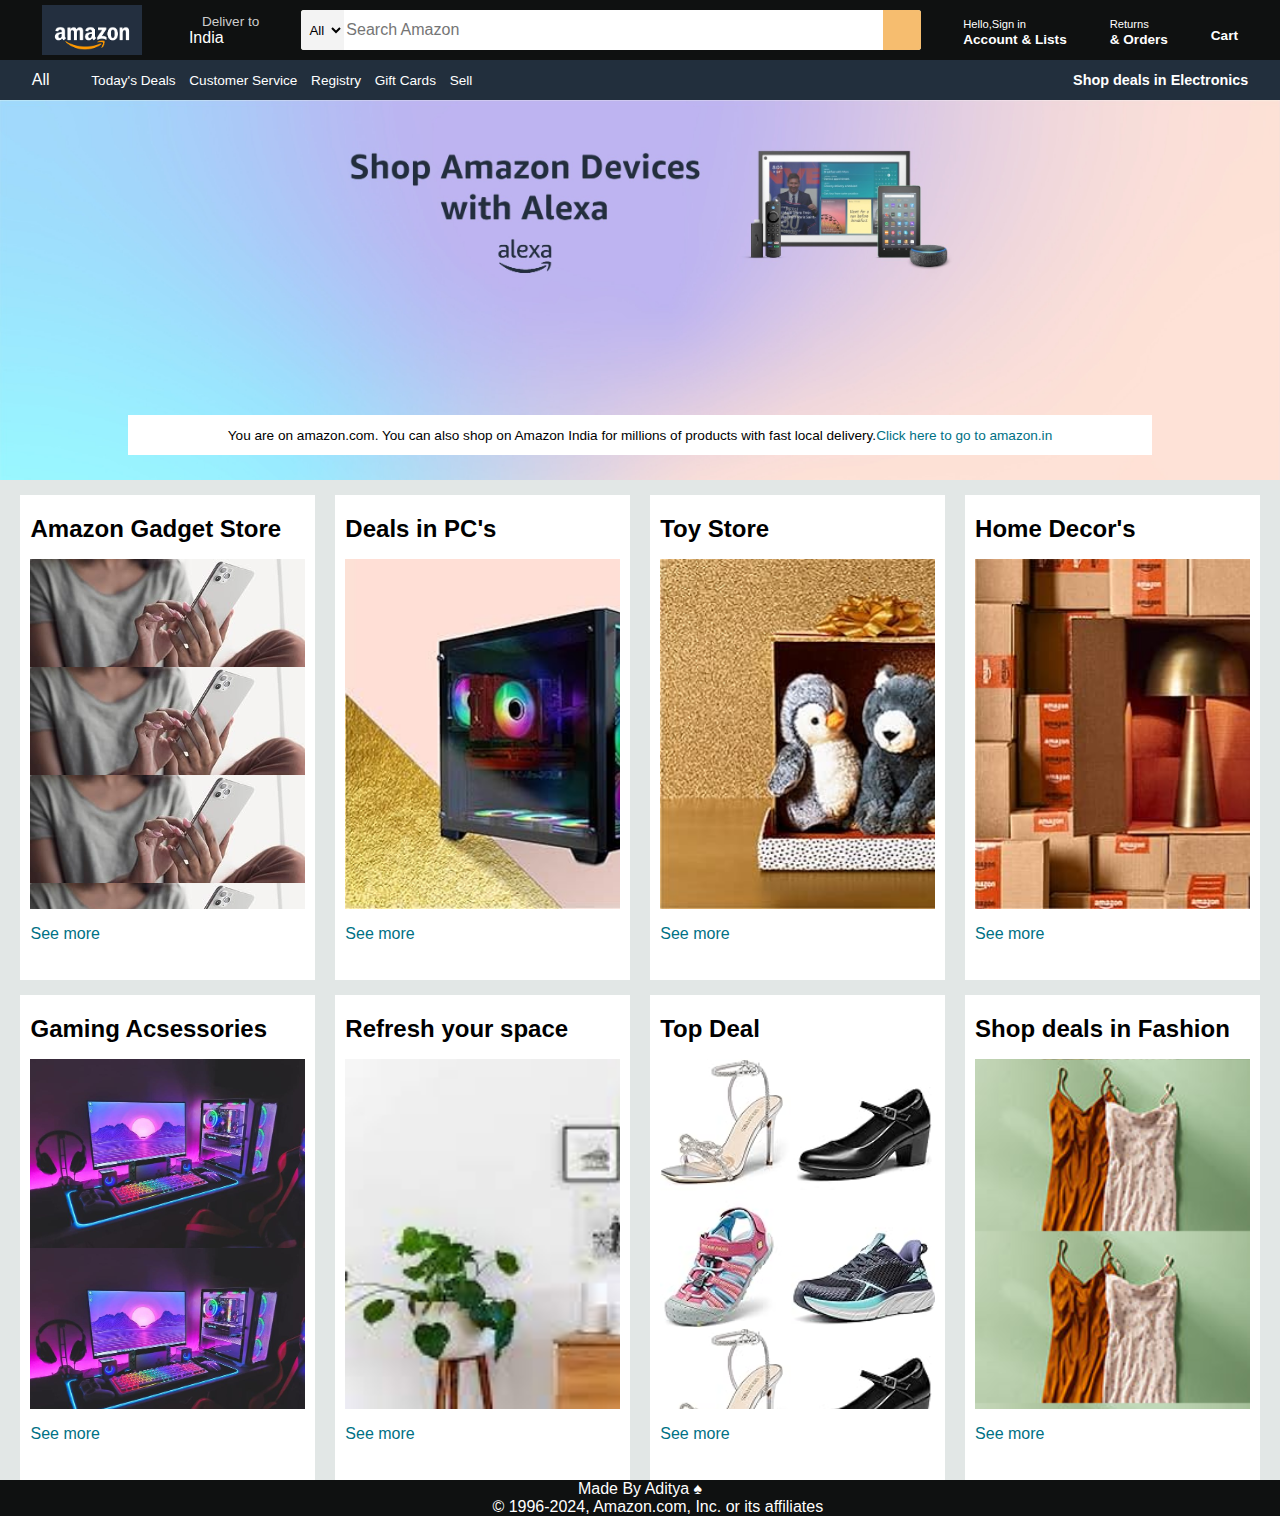
<file: index.html>
<!DOCTYPE html>
<html lang="en">
<head>
    <meta charset="UTF-8">
    <meta name="viewport" content="width=device-width, initial-scale=1.0">
    <title>amazon.com</title>
    <link rel="stylesheet" href="https://cdnjs.cloudflare.com/ajax/libs/font-awesome/6.5.2/css/all.min.css" integrity="sha512-SnH5WK+bZxgPHs44uWIX+LLJAJ9/2PkPKZ5QiAj6Ta86w+fsb2TkcmfRyVX3pBnMFcV7oQPJkl9QevSCWr3W6A==" crossorigin="anonymous" referrerpolicy="no-referrer" />
    <link rel="stylesheet" href="style.css">
</head>
<body>
    <header>
        <div class="navbar">
            <div class="nav-logo border" >
                <div class="logo"></div>
            </div>
            <div class="nav-address border">
                <p class="add-first">Deliver to</p>
                <div class="add-icon">
                    <i class="fa-solid fa-location-dot"></i>
                    <p class="add-sec">India</p>
                </div>
            </div>

            <div class="nav-search">
                <select class="search-select">
                    <option>All</option>
                </select>
                <input placeholder="Search Amazon" class="search-input">
                <div class="search-icon">
                    <i class="fa-solid fa-magnifying-glass"></i>
                </div>
            </div>

            <div class="nav-singin border">
                <p><span>Hello,Sign in</span></p>
                <p class="nav-second">Account & Lists</p>
            </div>

            <div class="nav-return border">
                <p><span>Returns</span></p>
                <p class="nav-second">& Orders</p>
            </div>

            <div class="nav-cart border">
                <i class="fa-brands fa-opencart"></i>
                Cart
            </div>
        </div>
    </div>
        <div>
            <div class="panel">
                <div class="panel-all">
                    <i class="fa-solid fa-bars"></i>
                    All
                </div>
                <div class="panel-ops">
                    <p>Today's Deals</p>
                    <p>Customer Service</p>
                    <p>Registry</p>
                    <p>Gift Cards</p>
                    <p>Sell</p>
                </div>
                <div class="panel-deals">
                    Shop deals in Electronics
                </div>
            </div>
    </header>
    <div class="hero-section">
        <div class="hero-msg">
            You are on amazon.com. You can also shop on Amazon India for millions of products with fast local delivery. <a href="#">Click here to go to amazon.in</a>
        </div>
    </div>

    <div class="shop-section">
        <div class="box1 box">
            <div class="box-content">
                <h2>Amazon Gadget Store</h2>
                <div class="box-img" style="background-image: url('box4.jpg');"></div>
                <p>See more</p>
            </div>
        </div>
        <div class="box2 box">
            <div class="box2-content">
                <h2>Deals in PC's</h2>
                <div class="box2-img" style="background-image: url('box3.jpg');"></div>
                <p>See more</p>
            </div>
        </div>
        <div class="box3 box">
            <div class="box2-content">
                <h2>Toy Store</h2>
                <div class="box2-img" style="background-image: url('box7.jpg');"></div>
                <p>See more</p>
            </div>
        </div>
        <div class="box4 box">
            <div class="box2-content">
                <h2>Home Decor's</h2>
                <div class="box2-img" style="background-image: url('box8.jpg');"></div>
                <p>See more</p>
            </div>
        </div>
        <div class="box5 box">
            <div class="box-content">
                <h2>Gaming Acsessories</h2>
                <div class="box-img" style="background-image: url('box1.jpg');"></div>
                <p>See more</p>
            </div>
        </div>
        <div class="box6 box">
            <div class="box-content">
                <h2>Refresh your space</h2>
                <div class="box2-img" style="background-image: url('box2.jpg');"></div>
                <p>See more</p>
            </div>
        </div>
        <div class="box7 box">
            <div class="box-content">
                <h2>Top Deal</h2>
                <div class="box-img" style="background-image: url('box5.jpg');"></div>
                <p>See more</p>
            </div>
        </div>
        <div class="box8 box">
            <div class="box-content">
                <h2>Shop deals in Fashion</h2>
                <div class="box-img" style="background-image: url('box6.jpg');"></div>
                <p>See more</p>
            </div>
        </div>
        
    </div>
    <footer><pre>Made By Aditya &#9824;
        © 1996-2024, Amazon.com, Inc. or its affiliates</pre></footer>
</body>
</html>
</file>
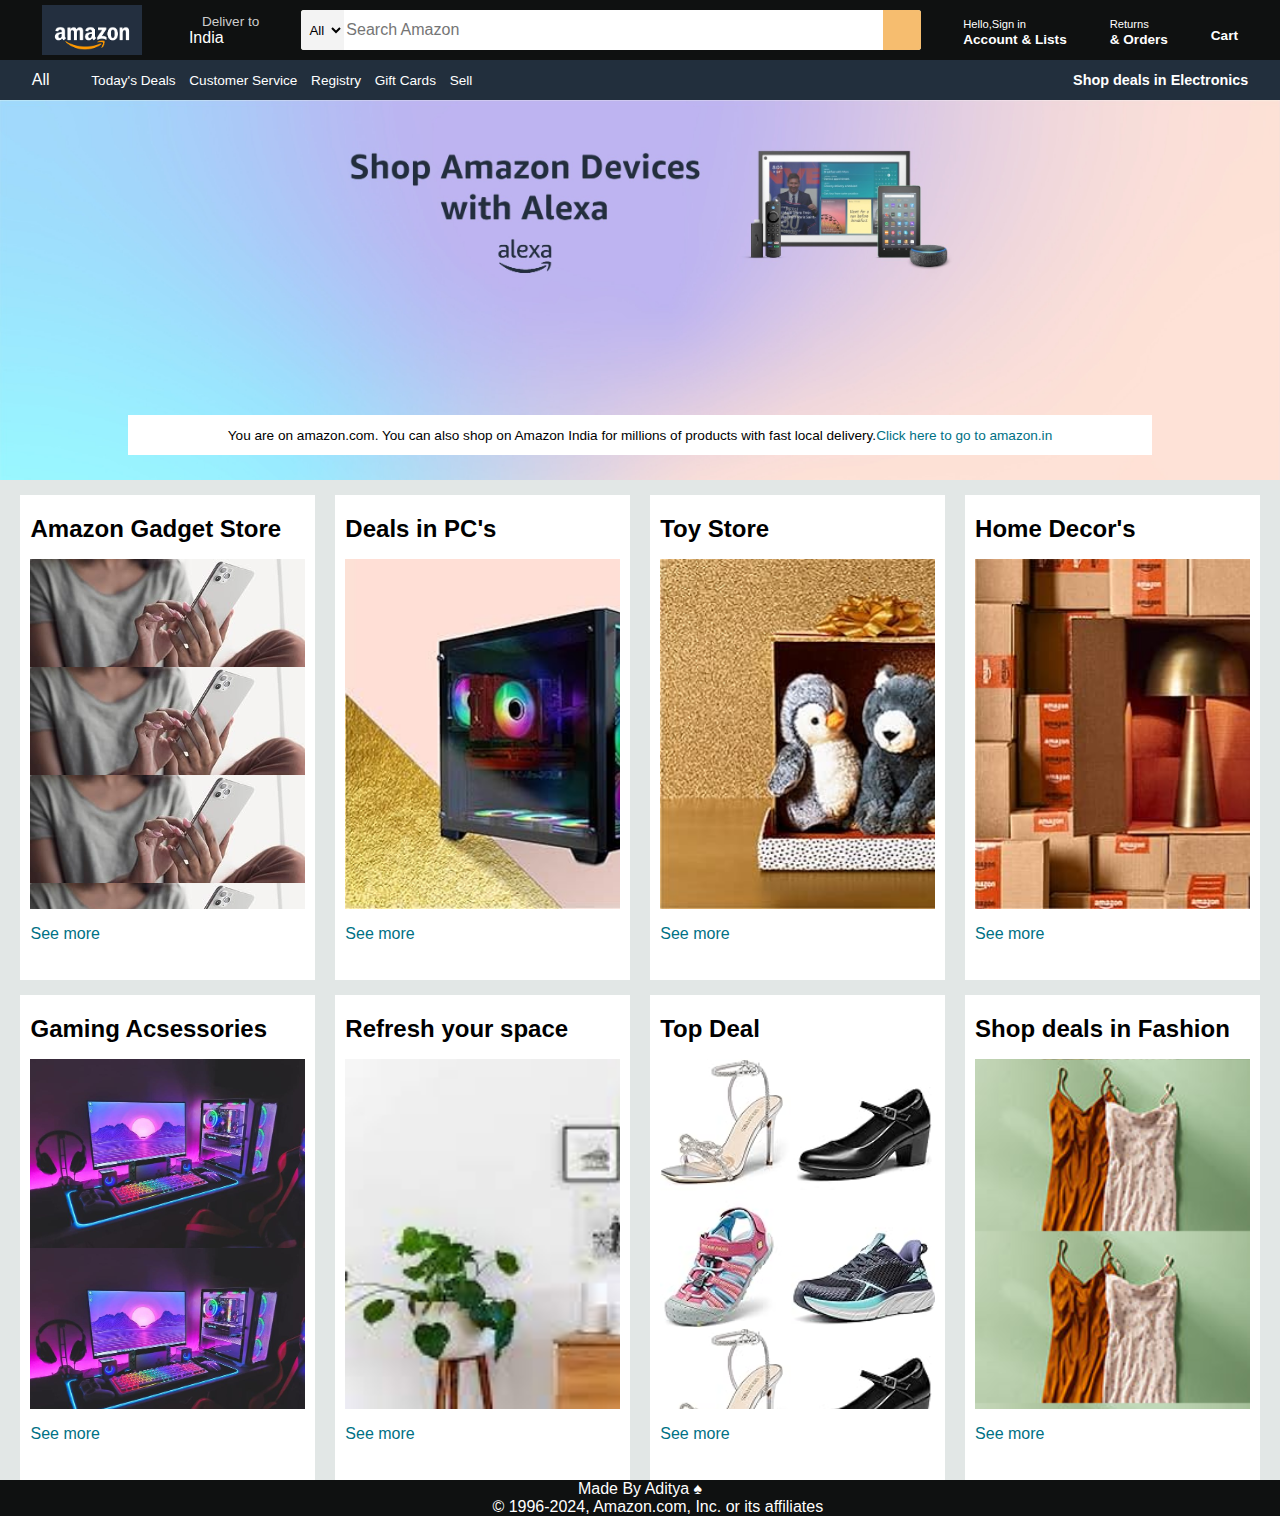
<file: project.html>
<!DOCTYPE html>
<html lang="en">
<head>
    <meta charset="UTF-8">
    <meta name="viewport" content="width=device-width, initial-scale=1.0">
    <title>amazon.com</title>
    <link rel="stylesheet" href="https://cdnjs.cloudflare.com/ajax/libs/font-awesome/6.5.2/css/all.min.css" integrity="sha512-SnH5WK+bZxgPHs44uWIX+LLJAJ9/2PkPKZ5QiAj6Ta86w+fsb2TkcmfRyVX3pBnMFcV7oQPJkl9QevSCWr3W6A==" crossorigin="anonymous" referrerpolicy="no-referrer" />
    <link rel="stylesheet" href="project.css">
</head>
<body>
    <header>
        <div class="navbar">
            <div class="nav-logo border" >
                <div class="logo"></div>
            </div>
            <div class="nav-address border">
                <p class="add-first">Deliver to</p>
                <div class="add-icon">
                    <i class="fa-solid fa-location-dot"></i>
                    <p class="add-sec">India</p>
                </div>
            </div>

            <div class="nav-search">
                <select class="search-select">
                    <option>All</option>
                </select>
                <input placeholder="Search Amazon" class="search-input">
                <div class="search-icon">
                    <i class="fa-solid fa-magnifying-glass"></i>
                </div>
            </div>

            <div class="nav-singin border">
                <p><span>Hello,Sign in</span></p>
                <p class="nav-second">Account & Lists</p>
            </div>

            <div class="nav-return border">
                <p><span>Returns</span></p>
                <p class="nav-second">& Orders</p>
            </div>

            <div class="nav-cart border">
                <i class="fa-brands fa-opencart"></i>
                Cart
            </div>
        </div>
    </div>
        <div>
            <div class="panel">
                <div class="panel-all">
                    <i class="fa-solid fa-bars"></i>
                    All
                </div>
                <div class="panel-ops">
                    <p>Today's Deals</p>
                    <p>Customer Service</p>
                    <p>Registry</p>
                    <p>Gift Cards</p>
                    <p>Sell</p>
                </div>
                <div class="panel-deals">
                    Shop deals in Electronics
                </div>
            </div>
    </header>
    <div class="hero-section">
        <div class="hero-msg">
            You are on amazon.com. You can also shop on Amazon India for millions of products with fast local delivery. <a href="#">Click here to go to amazon.in</a>
        </div>
    </div>

    <div class="shop-section">
        <div class="box1 box">
            <div class="box-content">
                <h2>Amazon Gadget Store</h2>
                <div class="box-img" style="background-image: url('box4.jpg');"></div>
                <p>See more</p>
            </div>
        </div>
        <div class="box2 box">
            <div class="box2-content">
                <h2>Deals in PC's</h2>
                <div class="box2-img" style="background-image: url('box3.jpg');"></div>
                <p>See more</p>
            </div>
        </div>
        <div class="box3 box">
            <div class="box2-content">
                <h2>Toy Store</h2>
                <div class="box2-img" style="background-image: url('box7.jpg');"></div>
                <p>See more</p>
            </div>
        </div>
        <div class="box4 box">
            <div class="box2-content">
                <h2>Home Decor's</h2>
                <div class="box2-img" style="background-image: url('box8.jpg');"></div>
                <p>See more</p>
            </div>
        </div>
        <div class="box5 box">
            <div class="box-content">
                <h2>Gaming Acsessories</h2>
                <div class="box-img" style="background-image: url('box1.jpg');"></div>
                <p>See more</p>
            </div>
        </div>
        <div class="box6 box">
            <div class="box-content">
                <h2>Refresh your space</h2>
                <div class="box2-img" style="background-image: url('box2.jpg');"></div>
                <p>See more</p>
            </div>
        </div>
        <div class="box7 box">
            <div class="box-content">
                <h2>Top Deal</h2>
                <div class="box-img" style="background-image: url('box5.jpg');"></div>
                <p>See more</p>
            </div>
        </div>
        <div class="box8 box">
            <div class="box-content">
                <h2>Shop deals in Fashion</h2>
                <div class="box-img" style="background-image: url('box6.jpg');"></div>
                <p>See more</p>
            </div>
        </div>
        
    </div>
    <footer><pre>Made By Aditya &#9824;
        © 1996-2024, Amazon.com, Inc. or its affiliates</pre></footer>
</body>
</html>
</file>
<file: style.css>
*{
    margin:0;
    font-family: Arial, Helvetica, sans-serif;
    border: border-box;
}

.navbar{
    height:60px;
    background-color: #0F1111;
    color:white;
    display:flex;
    align-items: center;
    justify-content: space-evenly;
}
.nav-logo{
    height:50px;
    width:100px;
}
.logo{
    background-image: url("amazon_logo.jpg");
    background-size: cover;
    height:50px;
    width:100px;

}
.border{
    border:1.5px solid transparent;
}
.border:hover{
    border:1.5px solid white;
}
 /**box2**/
.add-first{
    color:#cccccc;
    font-size:0.85rem;
    margin-left: 17px;
}
.add-sec{
    color:#FFFFFF;
    font-size:1rem;
    margin-left: 4px;
}
.add-icon{
    display:flex;
    align-items:center;
}
 /**box3**/
.nav-search{
    display:flex;
    justify-content: space-evenly;
    background-color:beige;
    width:620px;
    height:40px;
    border-radius:3px;
}
.search-select{
    background-color: #F3F3F3;
    width:50px;
    text-align:center;
    border-top-left-radius:3px;
    border-bottom-left-radius:3px;
    border: none;
}
.search-input{
    width: 100%;
    font-size: 1rem;
    border: none;
}
.search-icon{
    width: 45px;
    display: flex;
    justify-content: center;
    align-items: center;
    font-size: 1.2rem;
    background-color: #f6bd6f;
    border-top-right-radius:3px;
    border-bottom-right-radius:3px;
    color: #0f1111;
}
.nav-search:hover{
    border:3px solid orange;
}
/**box-4**/
span{
    font-size: 0.7rem;
}

.nav-second{
    font-size: 0.85rem;
    font-weight: 700;
}
/**box-6**/
.nav-cart i{
    font-size: 30px;
}
.nav-cart{
    font-size: 0.85rem;
    font-weight: 700;
}
/**panel**/
.panel{
    height: 40px;
    background-color: #222f3d;
    display: flex;
    color:white;
    align-items: center;
    justify-content: space-evenly;
}
.panel-ops p{
    display: inline;
    margin-left: 10px;
}
.panel-ops{
    width:75%;
    font-size: 0.85rem;
}
.panel-deals{
    font-size: 0.9rem;
    font-weight: 700;
}
/**hero-section*/
.hero-section{
    background-image: url(hero.jpg);
    height: 380px ;
    background-size: cover;
    display: flex;
    justify-content: center;
    align-items: flex-end;
}
.hero-msg{
    background-color: white;
    color:black;
    height: 40px;
    display: flex;
    align-items: center;
    justify-content: center;
    font-size: 0.85rem;
    width: 80%;
    margin-bottom: 25px;
    /* bottom: 25px;
    position: relative; */
}
.hero-msg a{
    text-decoration: none;
    color:#007185;
}
/**shop-section*/
.shop-section{
    display: flex;
    justify-content: space-evenly;
    background-color: #e2e7e6;
    display: flex;
    flex-wrap: wrap;
}

.box{
    /* border:2px solid black; */
    height: 450px;
    width: 23%;
    background-color: white;
    padding: 20px 0px 15px;
    margin-top: 15px;
}
.box-img{
    height: 350px;
    background-size: contain;
    margin-top: 1rem;
    margin-bottom: 1rem;
}
.box-content{
    margin-left:10px;
    margin-right:10px;
}
.box-content p{
    color:#007185;
}
.box2-content{
    margin-left:10px;
    margin-right:10px;
}
.box2-content p{
    color:#007185;
}
.box2-img{
    height: 350px;
    background-size: cover;
    margin-top: 1rem;
    margin-bottom: 1rem;
}
footer{
    color:white;
    text-align:center;
    background-color:#0f1111;
}
</file>
<file: project.css>
*{
    margin:0;
    font-family: Arial, Helvetica, sans-serif;
    border: border-box;
}

.navbar{
    height:60px;
    background-color: #0F1111;
    color:white;
    display:flex;
    align-items: center;
    justify-content: space-evenly;
}
.nav-logo{
    height:50px;
    width:100px;
}
.logo{
    background-image: url("amazon_logo.jpg");
    background-size: cover;
    height:50px;
    width:100px;

}
.border{
    border:1.5px solid transparent;
}
.border:hover{
    border:1.5px solid white;
}
 /**box2**/
.add-first{
    color:#cccccc;
    font-size:0.85rem;
    margin-left: 17px;
}
.add-sec{
    color:#FFFFFF;
    font-size:1rem;
    margin-left: 4px;
}
.add-icon{
    display:flex;
    align-items:center;
}
 /**box3**/
.nav-search{
    display:flex;
    justify-content: space-evenly;
    background-color:beige;
    width:620px;
    height:40px;
    border-radius:3px;
}
.search-select{
    background-color: #F3F3F3;
    width:50px;
    text-align:center;
    border-top-left-radius:3px;
    border-bottom-left-radius:3px;
    border: none;
}
.search-input{
    width: 100%;
    font-size: 1rem;
    border: none;
}
.search-icon{
    width: 45px;
    display: flex;
    justify-content: center;
    align-items: center;
    font-size: 1.2rem;
    background-color: #f6bd6f;
    border-top-right-radius:3px;
    border-bottom-right-radius:3px;
    color: #0f1111;
}
.nav-search:hover{
    border:3px solid orange;
}
/**box-4**/
span{
    font-size: 0.7rem;
}

.nav-second{
    font-size: 0.85rem;
    font-weight: 700;
}
/**box-6**/
.nav-cart i{
    font-size: 30px;
}
.nav-cart{
    font-size: 0.85rem;
    font-weight: 700;
}
/**panel**/
.panel{
    height: 40px;
    background-color: #222f3d;
    display: flex;
    color:white;
    align-items: center;
    justify-content: space-evenly;
}
.panel-ops p{
    display: inline;
    margin-left: 10px;
}
.panel-ops{
    width:75%;
    font-size: 0.85rem;
}
.panel-deals{
    font-size: 0.9rem;
    font-weight: 700;
}
/**hero-section*/
.hero-section{
    background-image: url(hero.jpg);
    height: 380px ;
    background-size: cover;
    display: flex;
    justify-content: center;
    align-items: flex-end;
}
.hero-msg{
    background-color: white;
    color:black;
    height: 40px;
    display: flex;
    align-items: center;
    justify-content: center;
    font-size: 0.85rem;
    width: 80%;
    margin-bottom: 25px;
    /* bottom: 25px;
    position: relative; */
}
.hero-msg a{
    text-decoration: none;
    color:#007185;
}
/**shop-section*/
.shop-section{
    display: flex;
    justify-content: space-evenly;
    background-color: #e2e7e6;
    display: flex;
    flex-wrap: wrap;
}

.box{
    /* border:2px solid black; */
    height: 450px;
    width: 23%;
    background-color: white;
    padding: 20px 0px 15px;
    margin-top: 15px;
}
.box-img{
    height: 350px;
    background-size: contain;
    margin-top: 1rem;
    margin-bottom: 1rem;
}
.box-content{
    margin-left:10px;
    margin-right:10px;
}
.box-content p{
    color:#007185;
}
.box2-content{
    margin-left:10px;
    margin-right:10px;
}
.box2-content p{
    color:#007185;
}
.box2-img{
    height: 350px;
    background-size: cover;
    margin-top: 1rem;
    margin-bottom: 1rem;
}
footer{
    color:white;
    text-align:center;
    background-color:#0f1111;
}
</file>
